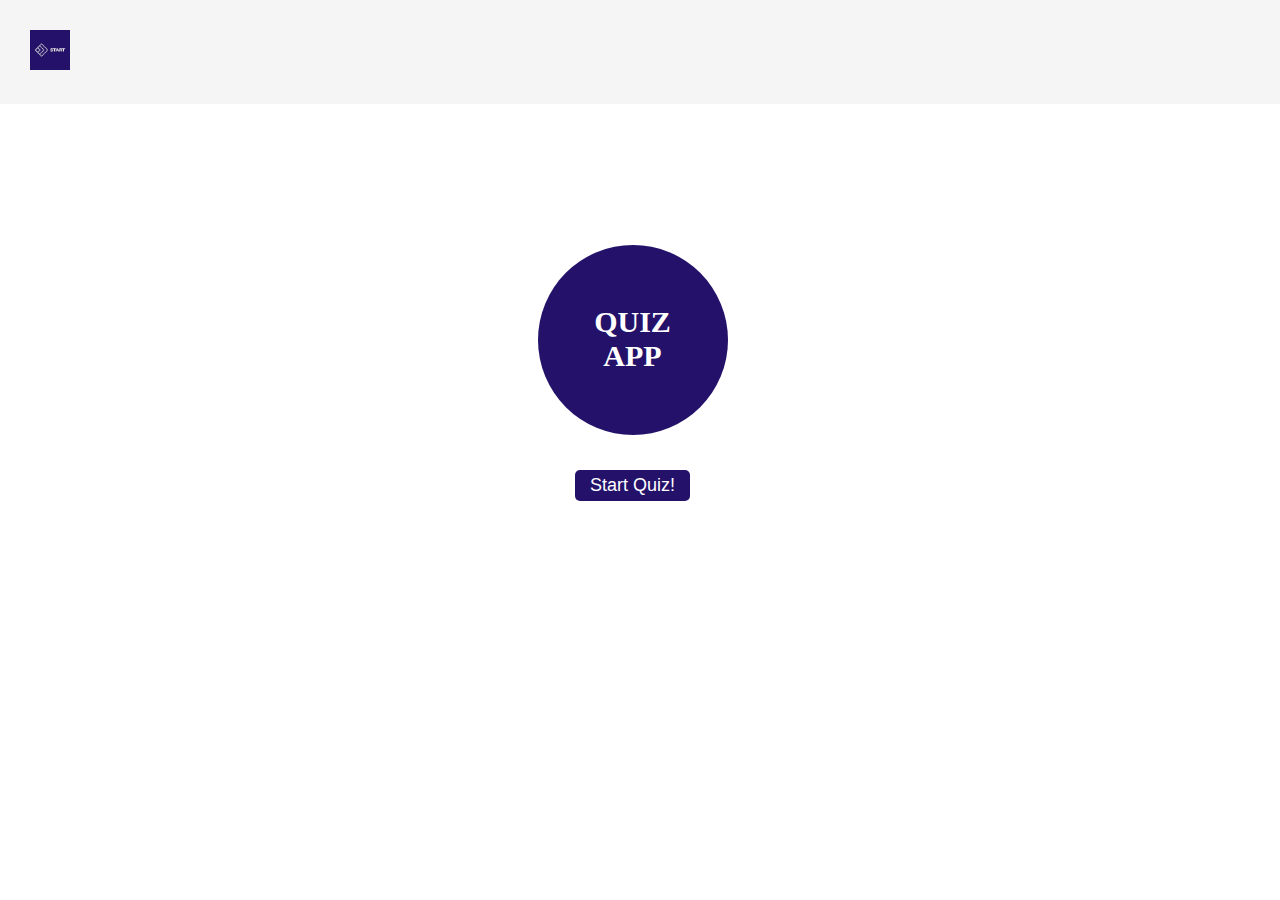
<file: index.html>
<!DOCTYPE html>
<html>
    <head>
        <meta charset="utf-8">
        <meta http-equiv="X-UA-Compatible" content="IE=edge">
        <title>QuizApp</title>
        <meta name="description" content="">
        <meta name="viewport" content="width=device-width, initial-scale=1">
        <link rel="stylesheet" href="stylesheet.css">
    </head>
    <body>
        
            <div class="nav_bar">
                <img src="images\startng logo.jpg" alt="" height="40px">
            </div>
            
            <br>
            <br>
            <div class="container">
                <div style = "width: 80vw" class = "quiz_box">

                    <div style = "background: transparent;" id = "quiz_result" class = "content_pane">
            
                        <div style = "border: 0px" class = "quiz_pane">
            
                            <div style = "width: 100%; border-right: 0px; text-align: center" class = "ques_frame">
            
                                <div style = "font-size: 15px; width: 150px; height: 150px; background: #24116a; display: inline-block; padding: 20px; border-radius: 234567898765px; color: white;">
                                    <h1>QUIZ<br>APP</h1>
                                </div>
            
                                <div>
                                    <button onclick = "start()" id = "play_again">Start Quiz!</button>
                                </div>
                                
                            </div>
                            
                        </div>
                        
                    </div>
                    
                </div>              
            </div>
      <script src="index.js" async defer></script>
    </body>
</html>
</file>
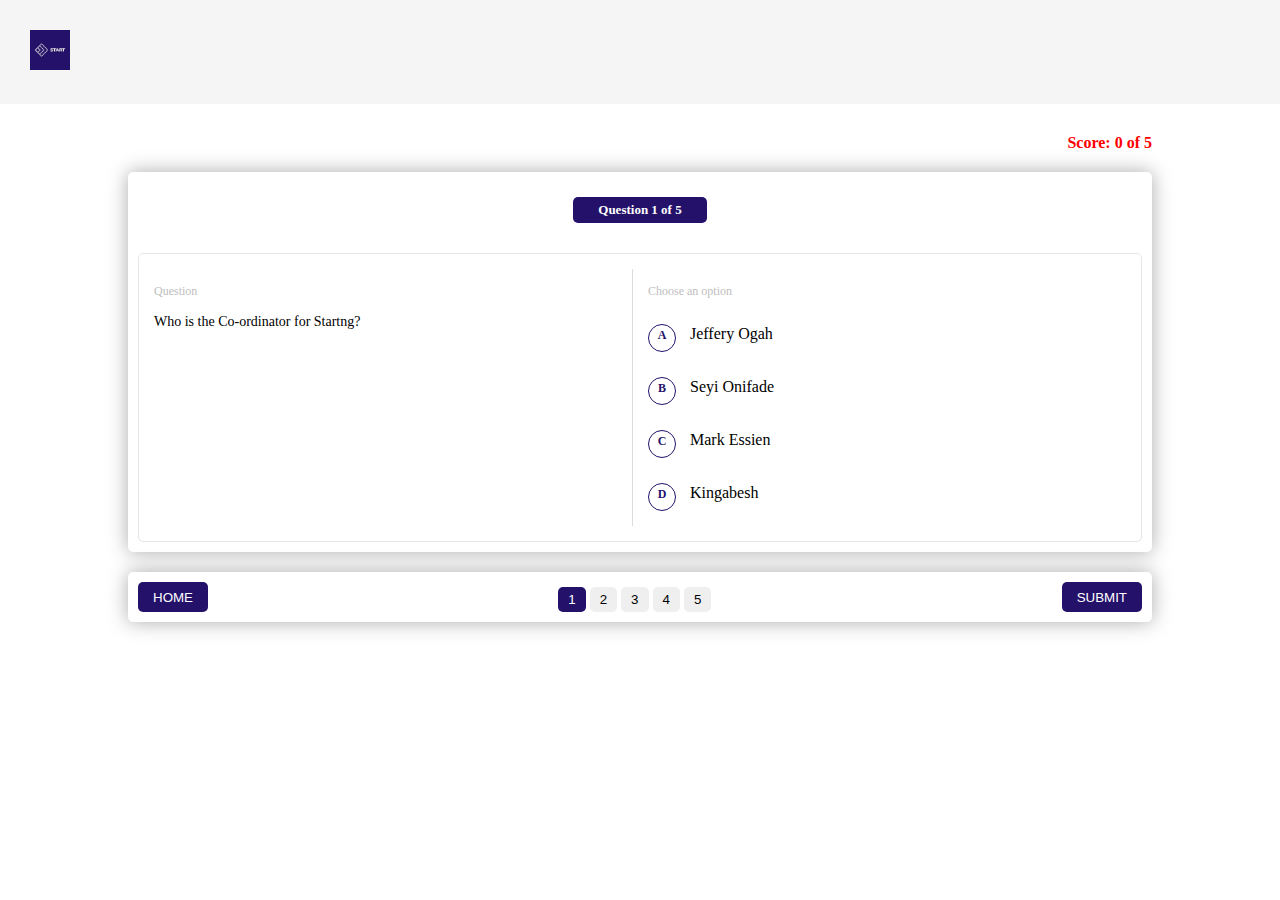
<file: quiz.html>
<!DOCTYPE html>
<html>
<head>
	<meta charset="utf-8">
	<meta name="viewport" content = "width=device-width, initial-scale=1">
	<title>QuizApp | Home</title>

	<link rel="stylesheet" type="text/css" href="stylesheet.css">

</head>

<body>

    <div class="nav_bar">
        <img src="images\startng logo.jpg" alt="" height="40px">
    </div>
    
    
	<div class = "container">

		<div style = "width: 80vw" class = "quiz_box">

			<div class = "score_count">
				Score: <span id = "score_value">0</span> of 5
			</div>

			<div id = "1" class = "shadow content_pane">

				<div><span>Question 1 of 5</span></div>

				<div class = "quiz_pane">

					<div class = "ques_frame">

						<div class = "options_info">Question</div>

						<div>
							Who is the Co-ordinator for Startng?
						</div>
						
					</div>

					<div class = "options_frame">

						<div class = "options_info">
							Choose an option
						</div>

						<div onclick = "answer_ques(this, 1)" class = "1 an_option">

							<span class= "options_badge">A</span>
							<span class = "options_text">Jeffery Ogah</span>
							
						</div>
						<div onclick = "answer_ques(this, 1)" class = "1 an_option">

							<span class= "options_badge">B</span>
							<span class = "options_text">Seyi Onifade</span>
							
						</div>
						<div onclick = "answer_ques(this, 1)" class = "1 an_option">

							<span class= "options_badge">C</span>
							<span class = "options_text">Mark Essien</span>
							
						</div>
						<div onclick = "answer_ques(this, 1)" class = "1 an_option">

							<span class= "options_badge">D</span>
							<span class = "options_text">Kingabesh</span>
							
						</div>
						
					</div>
					
				</div>
				
			</div>

			<div id = "2" class = "no_display shadow content_pane">
				
				<div><span>Question 2 of 5</span></div>

				<div class = "quiz_pane">

					<div class = "ques_frame">

						<div class = "options_info">Question</div>

						<div>Who is the Tutor for JavaScript?</div>
						
					</div>

					<div class = "options_frame">

						<div class = "options_info">
							Choose an option
						</div>

						<div onclick = "answer_ques(this, 2)" class = "2 an_option">

							<span class= "options_badge">A</span>
							<span class = "options_text">Jeffrey Ogah</span>
							
						</div>
						<div onclick = "answer_ques(this, 1)" class = "1 an_option">

							<span class= "options_badge">B</span>
							<span class = "options_text">Eniola Agboola</span>
							
						</div>
						<div onclick = "answer_ques(this, 1)" class = "1 an_option">

							<span class= "options_badge">C</span>
							<span class = "options_text">Sleekcodes</span>
							
						</div>
						<div onclick = "answer_ques(this, 1)" class = "1 an_option">

							<span class= "options_badge">D</span>
							<span class = "options_text">Phileo</span>
							
						</div>
						
					</div>
					
				</div>
				
			</div>

			<div id = "3" class = "no_display shadow content_pane">
				
				<div><span>Question 3 of 5</span></div>

				<div class = "quiz_pane">

					<div class = "ques_frame">

						<div class = "options_info">Question</div>

						<div> Who are the tutors for HTML and CSS?</div>
						
					</div>

					<div class = "options_frame">

						<div class = "options_info">
							Choose an option
						</div>

						<div onclick = "answer_ques(this, 3)" class = "3 an_option">

							<span class= "options_badge">A</span>
							<span class = "options_text">Eniola Agboola</span>
							
						</div>
						<div onclick = "answer_ques(this, 3)" class = "3 an_option">

							<span class= "options_badge">B</span>
							<span class = "options_text">Sleekcodes</span>
							
						</div>
						<div onclick = "answer_ques(this, 3)" class = "3 an_option">

							<span class= "options_badge">C</span>
							<span class = "options_text">Phileo</span>
							
						</div>
						<div onclick = "answer_ques(this, 3)" class = "3 an_option">

							<span class= "options_badge">D</span>
							<span class = "options_text">All of the Above</span>
							
						</div>
						
					</div>
					
				</div>
				
			</div>

			<div id = "4" class = "no_display shadow content_pane">
				
				<div><span>Question 4 of 5</span></div>

				<div class = "quiz_pane">

					<div class = "ques_frame">

						<div class = "options_info">Question</div>

						<div>How many stages are there in Startng?</div>
						
					</div>

					<div class = "options_frame">

						<div class = "options_info">
							Choose an option
						</div>

						<div onclick = "answer_ques(this, 4)" class = "4 an_option">

							<span class= "options_badge">A</span>
							<span class = "options_text">10</span>
							
						</div>
						<div onclick = "answer_ques(this, 4)" class = "4 an_option">

							<span class= "options_badge">B</span>
							<span class = "options_text">7</span>
							
						</div>
						<div onclick = "answer_ques(this, 4)" class = "4 an_option">

							<span class= "options_badge">C</span>
							<span class = "options_text">9</span>
							
						</div>
						<div onclick = "answer_ques(this, 4)" class = "4 an_option">

							<span class= "options_badge">D</span>
							<span class = "options_text">5</span>
							
						</div>
						
					</div>
					
				</div>
				
			</div>

			<div id = "5" class = "no_display shadow content_pane">
				
				<div><span>Question 5 of 5</span></div>

				<div class = "quiz_pane">

					<div class = "ques_frame">

						<div class = "options_info">Question</div>

						<div>When a Startng intern thinks of JavaScript, what comes to mind?</div>
						
					</div>

					<div class = "options_frame">

						<div class = "options_info">
							Choose an option
						</div>

						<div onclick = "answer_ques(this, 5)" class = "5 an_option">

							<span class= "options_badge">A</span>
							<span class = "options_text">Fun</span>
							
						</div>
						<div onclick = "answer_ques(this, 5)" class = "5 an_option">

							<span class= "options_badge">B</span>
							<span class = "options_text">I Can't Come and Kill Myself</span>
							
						</div>
						<div onclick = "answer_ques(this, 5)" class = "5 an_option">

							<span class= "options_badge">C</span>
							<span class = "options_text">Mandarin and Chinese</span>
							
						</div>
						<div onclick = "answer_ques(this, 5)" class = "5 an_option">

							<span class= "options_badge">D</span>
							<span class = "options_text">Migraine</span>
							
						</div>
						
					</div>
					
				</div>
				
			</div>

			<div id = "quiz_result" class = "no_display shadow content_pane">

				<div><span>QUIZ RESULT</span></div>

				<div class = "quiz_pane">

					<div style = "width: 100%; border-right: 0px; text-align: center" class = "ques_frame">

						<div style = "font-size: 20px; font-weight: 900" class = "options_info">You Scored:</div>

						<div style = "width: 100px; height: 100px; background: #24116a; display: inline-block; padding: 20px; border-radius: 234567898765px; color: rgb(170, 170, 170);">
							<h1 id = "final_score" style = "color: white; font-size: 50px; margin: 0px">3</h1><em><small>out of</small></em><br><h2 style = "margin: 0px">5</h2>
						</div>

						<div>
							<button onclick = "reload()" id = "play_again">Play Again!</button>
						</div>
						
					</div>
					
				</div>
				
			</div>

			<div class = "shadow footer_pane">

				<button class = "btn_action my_btn" onclick = "home()">HOME</button>

				<div class = "btn_group">
					<button onclick = "show_ques('1', this)" class = "sel_btn active_btn">1</button>
					<button onclick = "show_ques('2', this)" class = "sel_btn">2</button>
					<button onclick = "show_ques('3', this)" class = "sel_btn">3</button>
					<button onclick = "show_ques('4', this)" class = "sel_btn">4</button>
					<button onclick = "show_ques('5', this)" class = "sel_btn">5</button>
				</div>

				<button id = "submit_btn"  onclick = "submit()" class = "btn_command my_btn">SUBMIT</button>
				
			</div>
			
		</div>
		
	</div>

	<script type="text/javascript" src = "index.js"></script>

</body>

</html>
</file>
<file: stylesheet.css>
body {
    margin: 0;
    background-color: white;
    font-family: Georgia, 'Times New Roman', Times, serif;
  }
  
  .log {
      padding: 10px;
      font-weight: bolder;
      border-color: #24116a;
      color: #24116a;     
  }
 
  #nav_logo {
    color: #24116a;
    font-weight: bolder;
    border: 2px solid white;
    padding: 10px;
  }
  
  .nav_links {
    float: right
  }
  
  .nav_links > a {
    color: #24116a;
    margin-right: 25px;
    padding: 10px;
    transition: color 0.7s;
  }
  
  .nav_bar {
    padding: 30px;
    background-color: whitesmoke;
  }
  
  .container {
    display: flex;
    justify-content: center;
    align-items: center;
    padding: 30px;
}
  .circle {
    height: 300px;
    width: 300px;
    background-color:#24116a;
    border-radius: 50%;
  }
  p {
    display: flex;
    justify-content: center;
    align-items: center;
    padding: 30px;
    font-size: 3em;
    font-weight: bolder;
    text-align: center;
    color: white;
    height: 150px;
    
  }
  
  h1 { 
    font-weight: bolder;
    border-color: #24116a;
    color: white;
    text-align: center;
    margin-bottom: 40px;
    margin-top: 40px;
  } 

button {
    cursor: pointer;
}

 .top_nav {
    background: #24116a;
    padding: 15px;
    color: white;
    font-weight: bolder;
    font-size: 20px;
} 

.score_count {
    color: red;
    font-weight: bold;
    text-align: right;
}

.content_pane, .footer_pane {
    padding: 10px;
    background: white;
    border-radius: 5px;
    margin-top: 20px;
}

.content_pane > div > span {
    display: inline-block;
    background: #24116a;
    color: white;
    padding: 5px 25px;
    font-weight: bolder;
    border-radius: 5px;
    font-size: 13px;

}

.content_pane > div:first-child {
    text-align: center;
    padding: 15px;
}

.footer_pane {
    display: flex;
    justify-content: space-between;
}

.quiz_pane {
    border: 1px solid rgb(230, 230, 230);
    border-radius: 5px;
    margin-top: 15px;
    padding: 15px;
    display: flex;
}

.ques_frame {
    width: 50%;
    padding: 15px 15px 15px 0px;
    border-right: 1px solid rgb(220, 220, 220);
}

.ques_frame > div:nth-child(2) {
    margin-top: 15px;
    font-size: 14px;
}

.options_frame {
    width: 50%;
    padding: 15px;
}

.options_frame > div {
    margin-bottom: 25px
}

.options_frame > div:last-child {
    margin-bottom: 0px;
}

.options_badge {
    border: 1px solid #24116a;
    border-radius: 234567890px;
    padding: 3px;
    width: 20px;
    height: 20px;
    display: inline-block;
    text-align: center;
    color: #24116a;
    font-weight: bolder;
    margin-right: 10px;
    font-size: 12px;
    cursor: pointer;
}

.an_option {
    cursor: pointer
}

.options_badge:hover, .an_option:hover > .options_badge {
    background: #24116a;
    border: 1px solid transparent;
    color: white;

}

.options_info {
    font-size: 12px;
    color: rgb(190, 190, 190);
    margin: 0;
}

.my_btn, .btn_group > button {
    padding: 5px 15px;
    border: 0px;
    border-radius: 5px;

}

.btn_action {
    background: #24116a;
    color: white;
}

.btn_action:hover {
    background: #24116a;
}

.btn_command {
    background: #24116a;
    color: white;
}

.btn_command:hover {
    background: #24116a;
}

.shadow {
    box-shadow: 0px 0px 20px 0px rgb(170, 170, 170)
}

.btn_group > button {
    padding: 5px 10px;
    margin-top: 5px;
}

.active_btn {
    background: #24116a;
    color: white;
}

.no_display {
    display: none
}

.sel_btn {
    cursor: pointer;
}

#play_again {
    padding: 5px 15px;
    background-color: #24116a;
    color: white;
    margin-top: 20px;
    border: 0px;
    border-radius: 5px;
    font-size: 18px;
}
  
  footer {
    display: block; 
    background-color:#24116a;
  }
</file>
